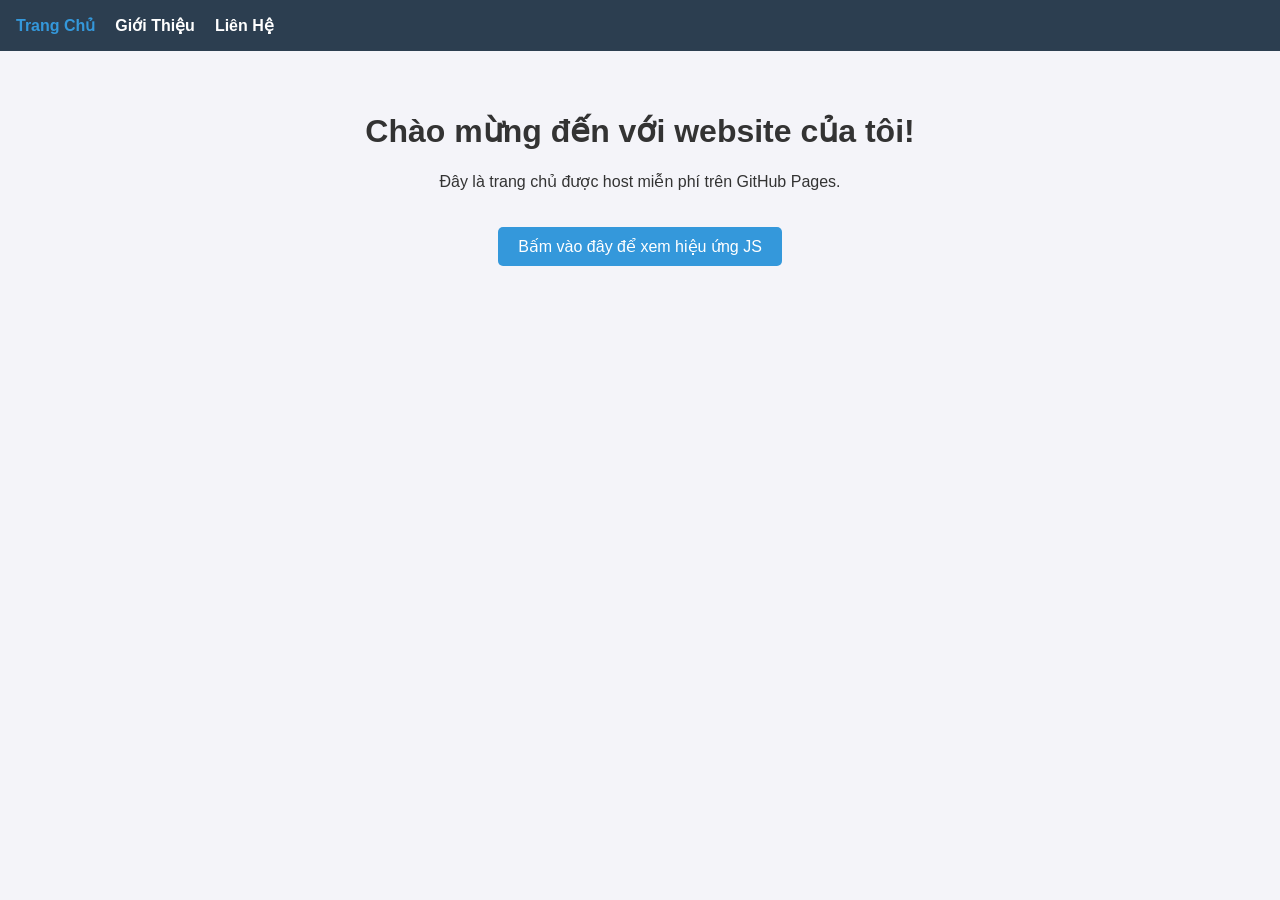
<file: index.html>
<!DOCTYPE html>
<html lang="vi">
<head>
    <meta charset="UTF-8">
    <meta name="viewport" content="width=device-width, initial-scale=1.0">
    <title>Trang Chủ - My Website</title>
    <link rel="stylesheet" href="style.css">
</head>
<body>
    <!-- Thanh điều hướng (Menu chuyển trang) -->
    <header>
        <nav>
            <ul>
                <li><a href="index.html" class="active">Trang Chủ</a></li>
                <li><a href="about.html">Giới Thiệu</a></li>
                <li><a href="contact.html">Liên Hệ</a></li>
            </ul>
        </nav>
    </header>

    <!-- Nội dung chính -->
    <main>
        <h1>Chào mừng đến với website của tôi!</h1>
        <p>Đây là trang chủ được host miễn phí trên GitHub Pages.</p>
        <button id="clickMeBtn">Bấm vào đây để xem hiệu ứng JS</button>
        <p id="message"></p>
    </main>

    <!-- Nhúng file JavaScript -->
    <script src="main.js"></script>
</body>
</html>
</file>
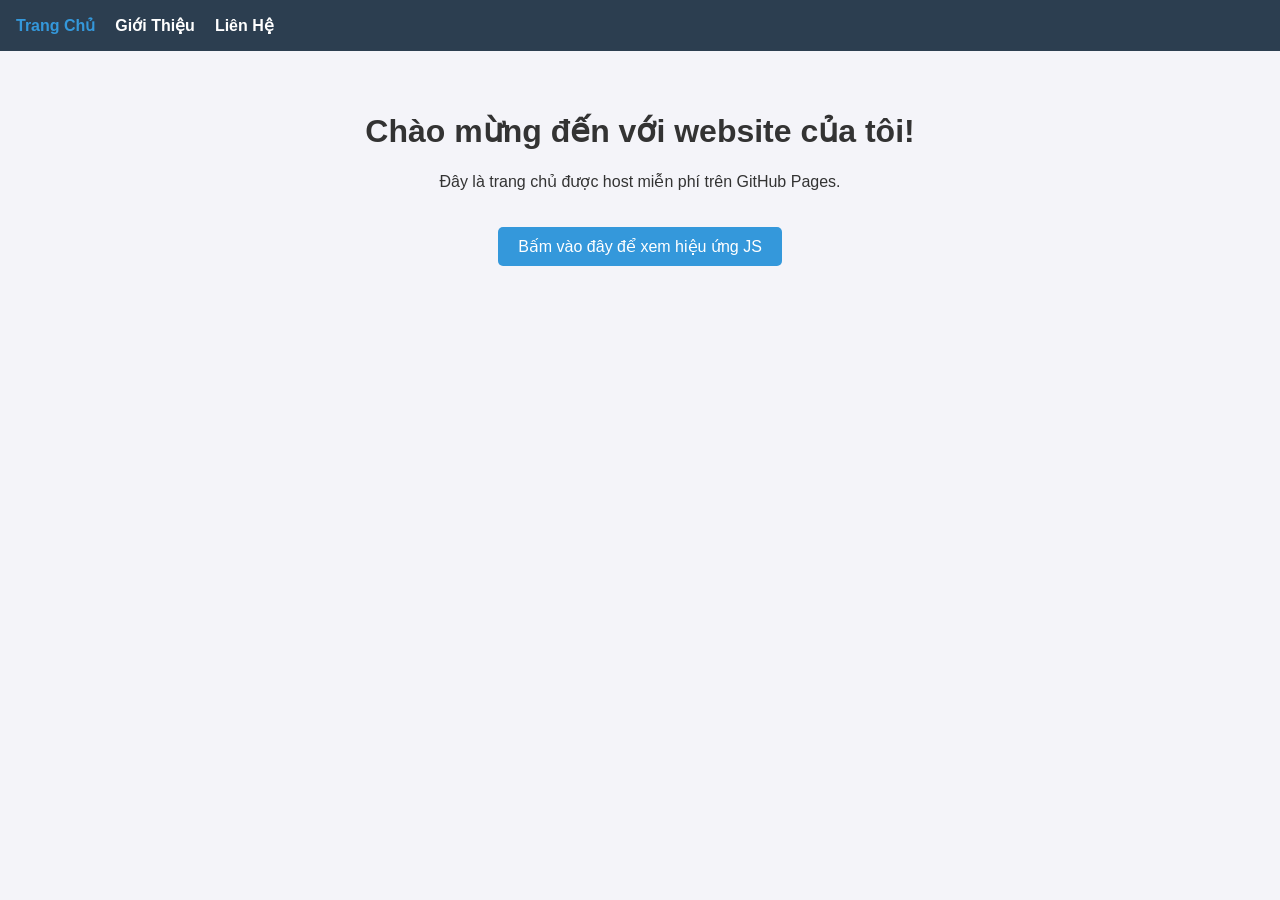
<file: test-website/index.html>
<!DOCTYPE html>
<html lang="vi">
<head>
    <meta charset="UTF-8">
    <meta name="viewport" content="width=device-width, initial-scale=1.0">
    <title>Trang Chủ - My Website</title>
    <link rel="stylesheet" href="css/style.css">
</head>
<body>
    <!-- Thanh điều hướng (Menu chuyển trang) -->
    <header>
        <nav>
            <ul>
                <li><a href="index.html" class="active">Trang Chủ</a></li>
                <li><a href="about.html">Giới Thiệu</a></li>
                <li><a href="contact.html">Liên Hệ</a></li>
            </ul>
        </nav>
    </header>

    <!-- Nội dung chính -->
    <main>
        <h1>Chào mừng đến với website của tôi!</h1>
        <p>Đây là trang chủ được host miễn phí trên GitHub Pages.</p>
        <button id="clickMeBtn">Bấm vào đây để xem hiệu ứng JS</button>
        <p id="message"></p>
    </main>

    <!-- Nhúng file JavaScript -->
    <script src="js/main.js"></script>
</body>
</html>
</file>
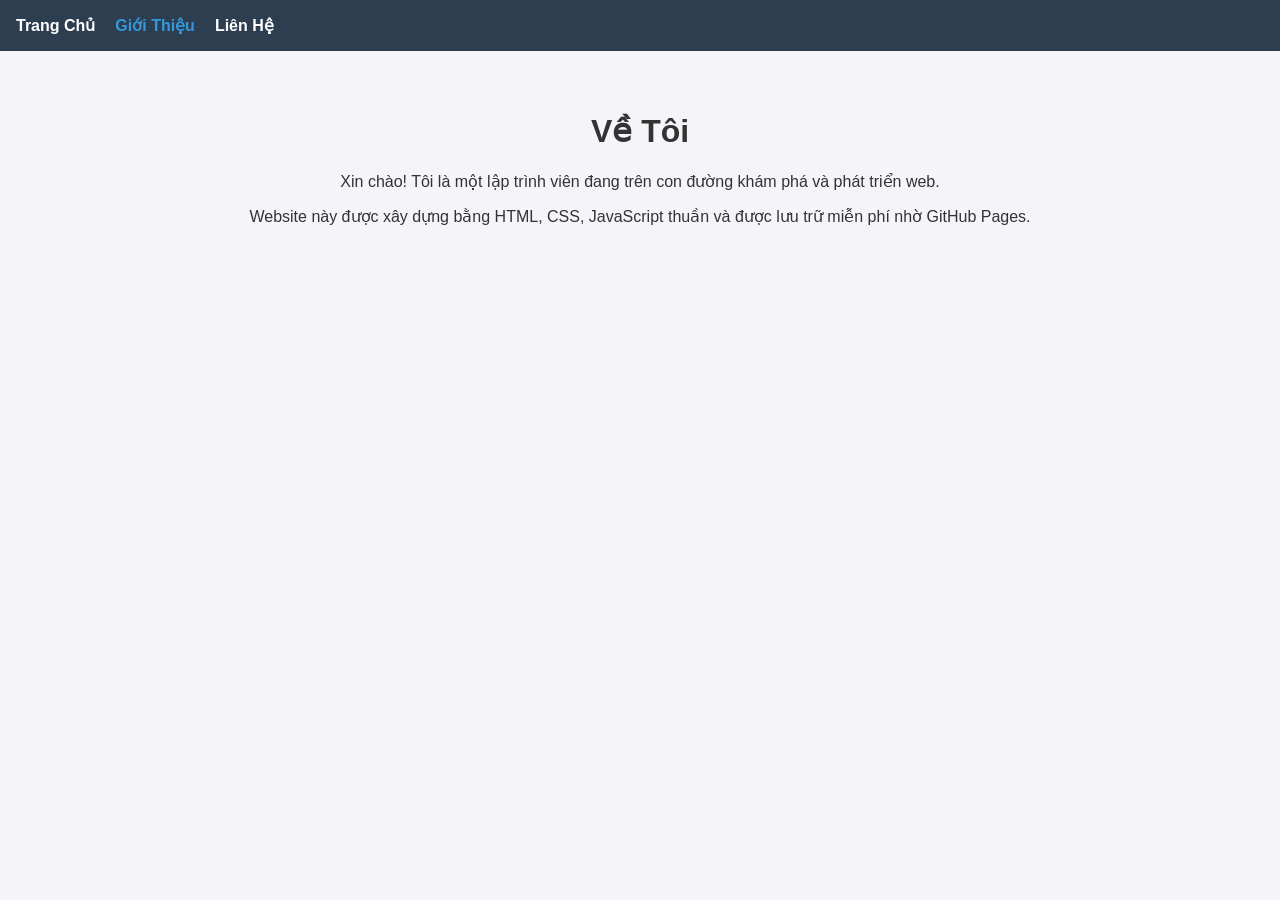
<file: about.html>
<!DOCTYPE html>
<html lang="vi">
<head>
    <meta charset="UTF-8">
    <meta name="viewport" content="width=device-width, initial-scale=1.0">
    <title>Giới Thiệu - My Website</title>
    <link rel="stylesheet" href="style.css">
</head>
<body>
    <!-- Thanh điều hướng -->
    <header>
        <nav>
            <ul>
                <li><a href="index.html">Trang Chủ</a></li>
                <li><a href="about.html">Giới Thiệu</a></li>
                <li><a href="contact.html">Liên Hệ</a></li>
            </ul>
        </nav>
    </header>

    <!-- Nội dung trang Giới thiệu -->
    <main>
        <h1>Về Tôi</h1>
        <p>Xin chào! Tôi là một lập trình viên đang trên con đường khám phá và phát triển web.</p>
        <p>Website này được xây dựng bằng HTML, CSS, JavaScript thuần và được lưu trữ miễn phí nhờ GitHub Pages.</p>
    </main>

    <script src="main.js"></script>
</body>
</html>
</file>
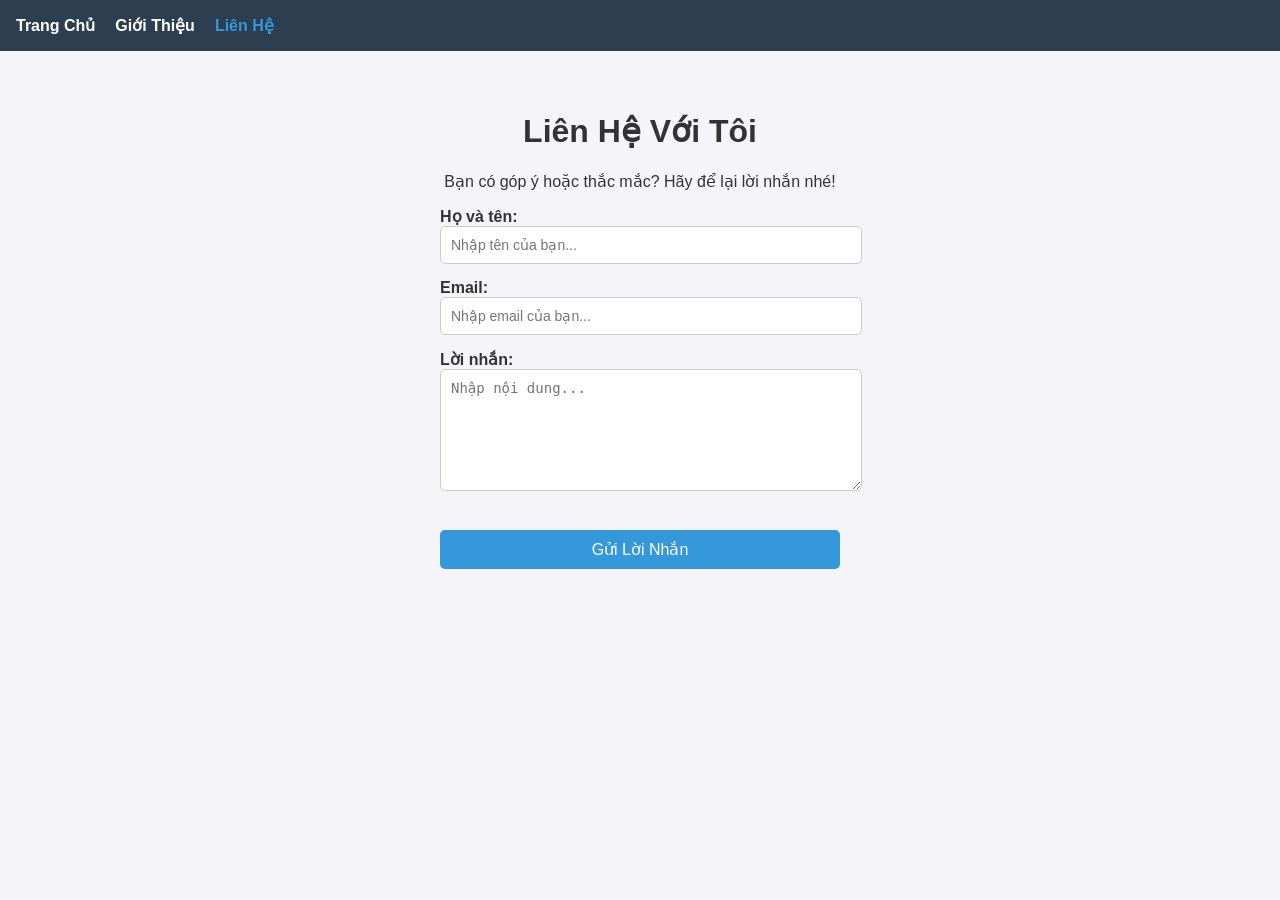
<file: contact.html>
<!DOCTYPE html>
<html lang="vi">
<head>
    <meta charset="UTF-8">
    <meta name="viewport" content="width=device-width, initial-scale=1.0">
    <title>Liên Hệ - My Website</title>
    <link rel="stylesheet" href="style.css">
    <style>
        /* CSS bổ sung riêng cho form liên hệ */
        .contact-form {
            max-width: 400px;
            margin: 0 auto;
            text-align: left;
            display: flex;
            flex-direction: column;
            gap: 15px;
        }
        .contact-form label {
            font-weight: bold;
        }
        .contact-form input, .contact-form textarea {
            width: 100%;
            padding: 10px;
            border: 1px solid #ccc;
            border-radius: 5px;
            font-size: 14px;
        }
        .contact-form textarea {
            resize: vertical;
            height: 100px;
        }
    </style>
</head>
<body>
    <!-- Thanh điều hướng -->
    <header>
        <nav>
            <ul>
                <li><a href="index.html">Trang Chủ</a></li>
                <li><a href="about.html">Giới Thiệu</a></li>
                <li><a href="contact.html">Liên Hệ</a></li>
            </ul>
        </nav>
    </header>

    <!-- Nội dung trang Liên hệ -->
    <main>
        <h1>Liên Hệ Với Tôi</h1>
        <p>Bạn có góp ý hoặc thắc mắc? Hãy để lại lời nhắn nhé!</p>
        
        <form class="contact-form" id="contactForm">
            <div>
                <label for="name">Họ và tên:</label>
                <input type="text" id="name" placeholder="Nhập tên của bạn..." required>
            </div>
            <div>
                <label for="email">Email:</label>
                <input type="email" id="email" placeholder="Nhập email của bạn..." required>
            </div>
            <div>
                <label for="messageBox">Lời nhắn:</label>
                <textarea id="messageBox" placeholder="Nhập nội dung..." required></textarea>
            </div>
            <button type="submit">Gửi Lời Nhắn</button>
        </form>
        <p id="formResponse" style="margin-top: 15px; font-weight: bold;"></p>
    </main>

    <!-- Nhúng file JS chính và đoạn code xử lý riêng cho form -->
    <script src="main.js"></script>
    <script>
        // Xử lý sự kiện khi bấm nút gửi form liên hệ
        document.getElementById("contactForm").addEventListener("submit", function(e) {
            e.preventDefault(); // Chặn việc load lại trang mặc định của form
            const name = document.getElementById("name").value;
            const responseP = document.getElementById("formResponse");
            
            responseP.textContent = `Cảm ơn bạn ${name}! Lời nhắn của bạn đã được ghi nhận 🎉`;
            responseP.style.color = "green";
            
            // Reset form sau khi gửi
            this.reset();
        });
    </script>
</body>
</html>
</file>
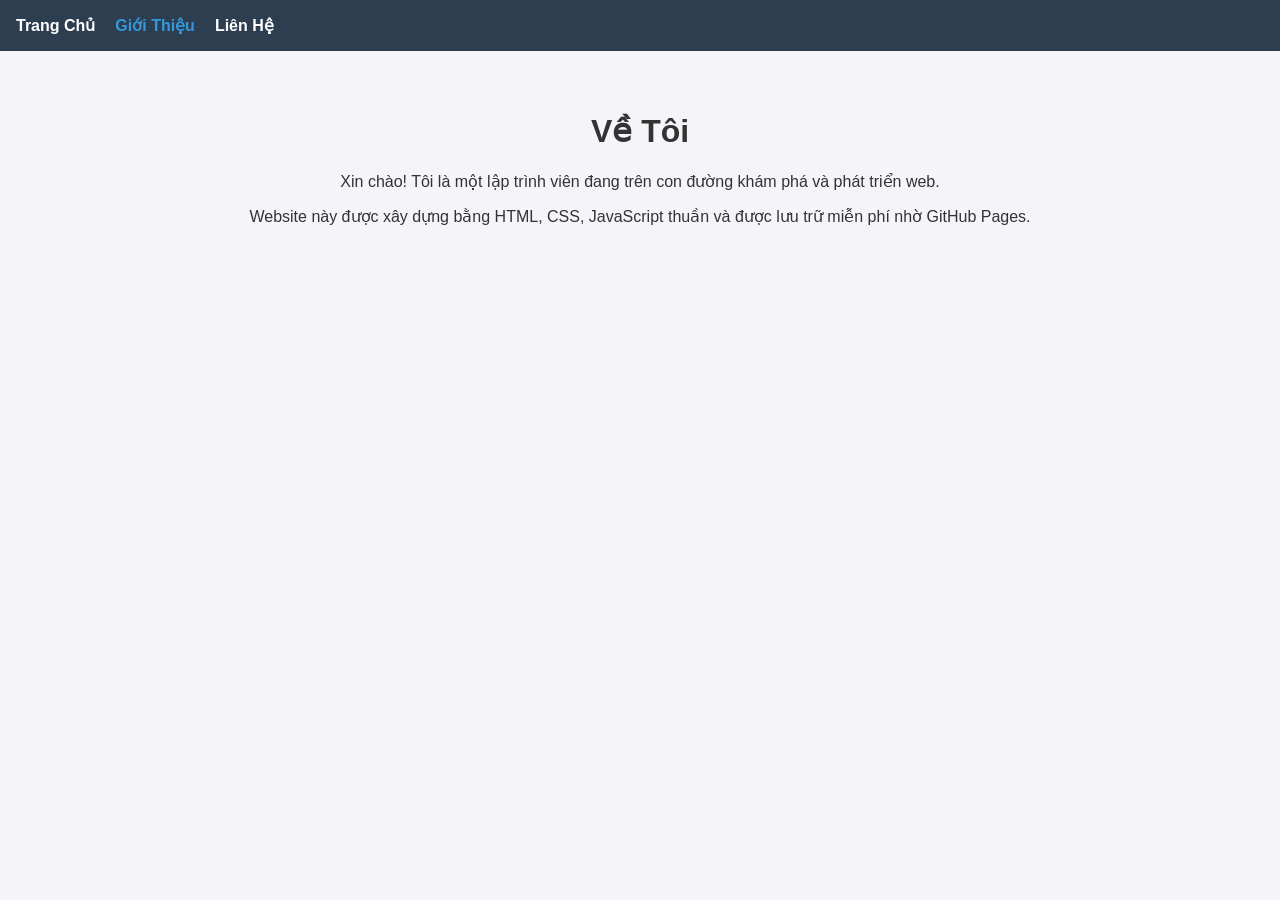
<file: test-website/about.html>
<!DOCTYPE html>
<html lang="vi">
<head>
    <meta charset="UTF-8">
    <meta name="viewport" content="width=device-width, initial-scale=1.0">
    <title>Giới Thiệu - My Website</title>
    <link rel="stylesheet" href="css/style.css">
</head>
<body>
    <!-- Thanh điều hướng -->
    <header>
        <nav>
            <ul>
                <li><a href="index.html">Trang Chủ</a></li>
                <li><a href="about.html">Giới Thiệu</a></li>
                <li><a href="contact.html">Liên Hệ</a></li>
            </ul>
        </nav>
    </header>

    <!-- Nội dung trang Giới thiệu -->
    <main>
        <h1>Về Tôi</h1>
        <p>Xin chào! Tôi là một lập trình viên đang trên con đường khám phá và phát triển web.</p>
        <p>Website này được xây dựng bằng HTML, CSS, JavaScript thuần và được lưu trữ miễn phí nhờ GitHub Pages.</p>
    </main>

    <script src="js/main.js"></script>
</body>
</html>
</file>
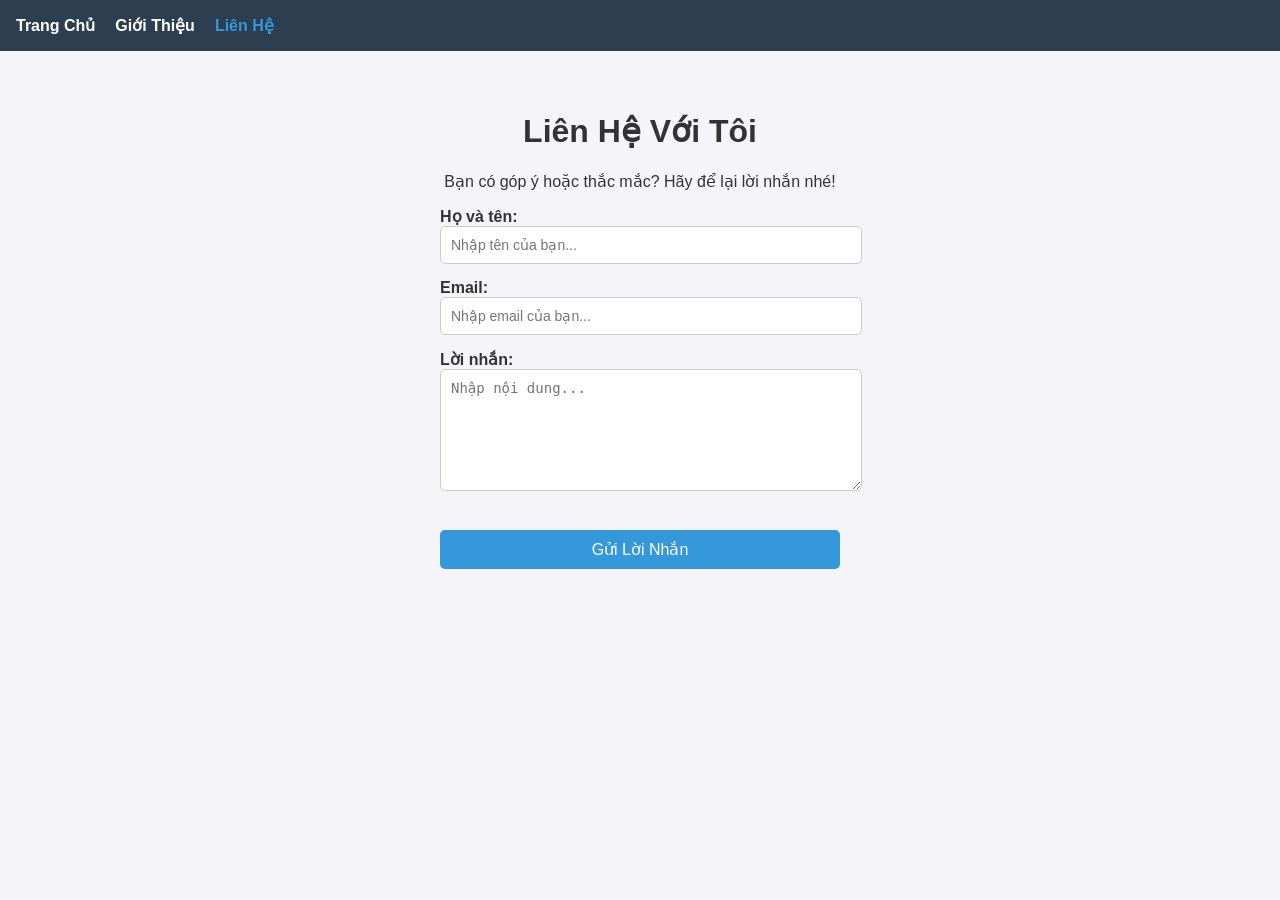
<file: test-website/contact.html>
<!DOCTYPE html>
<html lang="vi">
<head>
    <meta charset="UTF-8">
    <meta name="viewport" content="width=device-width, initial-scale=1.0">
    <title>Liên Hệ - My Website</title>
    <link rel="stylesheet" href="css/style.css">
    <style>
        /* CSS bổ sung riêng cho form liên hệ */
        .contact-form {
            max-width: 400px;
            margin: 0 auto;
            text-align: left;
            display: flex;
            flex-direction: column;
            gap: 15px;
        }
        .contact-form label {
            font-weight: bold;
        }
        .contact-form input, .contact-form textarea {
            width: 100%;
            padding: 10px;
            border: 1px solid #ccc;
            border-radius: 5px;
            font-size: 14px;
        }
        .contact-form textarea {
            resize: vertical;
            height: 100px;
        }
    </style>
</head>
<body>
    <!-- Thanh điều hướng -->
    <header>
        <nav>
            <ul>
                <li><a href="index.html">Trang Chủ</a></li>
                <li><a href="about.html">Giới Thiệu</a></li>
                <li><a href="contact.html">Liên Hệ</a></li>
            </ul>
        </nav>
    </header>

    <!-- Nội dung trang Liên hệ -->
    <main>
        <h1>Liên Hệ Với Tôi</h1>
        <p>Bạn có góp ý hoặc thắc mắc? Hãy để lại lời nhắn nhé!</p>
        
        <form class="contact-form" id="contactForm">
            <div>
                <label for="name">Họ và tên:</label>
                <input type="text" id="name" placeholder="Nhập tên của bạn..." required>
            </div>
            <div>
                <label for="email">Email:</label>
                <input type="email" id="email" placeholder="Nhập email của bạn..." required>
            </div>
            <div>
                <label for="messageBox">Lời nhắn:</label>
                <textarea id="messageBox" placeholder="Nhập nội dung..." required></textarea>
            </div>
            <button type="submit">Gửi Lời Nhắn</button>
        </form>
        <p id="formResponse" style="margin-top: 15px; font-weight: bold;"></p>
    </main>

    <!-- Nhúng file JS chính và đoạn code xử lý riêng cho form -->
    <script src="js/main.js"></script>
    <script>
        // Xử lý sự kiện khi bấm nút gửi form liên hệ
        document.getElementById("contactForm").addEventListener("submit", function(e) {
            e.preventDefault(); // Chặn việc load lại trang mặc định của form
            const name = document.getElementById("name").value;
            const responseP = document.getElementById("formResponse");
            
            responseP.textContent = `Cảm ơn bạn ${name}! Lời nhắn của bạn đã được ghi nhận 🎉`;
            responseP.style.color = "green";
            
            // Reset form sau khi gửi
            this.reset();
        });
    </script>
</body>
</html>
</file>
<file: style.css>
body {
    font-family: Arial, sans-serif;
    margin: 0;
    padding: 0;
    background-color: #f4f4f9;
    color: #333;
}

header {
    background-color: #2c3e50;
    padding: 1rem;
}

nav ul {
    list-style: none;
    display: flex;
    gap: 20px;
    margin: 0;
    padding: 0;
}

nav ul li a {
    color: white;
    text-decoration: none;
    font-weight: bold;
    transition: color 0.3s;
}

nav ul li a:hover, nav ul li a.active {
    color: #3498db;
}

main {
    padding: 40px;
    text-align: center;
}

button {
    padding: 10px 20px;
    background-color: #3498db;
    color: white;
    border: none;
    border-radius: 5px;
    cursor: pointer;
    font-size: 16px;
    margin-top: 20px;
}

button:hover {
    background-color: #2980b9;
}
</file>
<file: test-website/css/style.css>
body {
    font-family: Arial, sans-serif;
    margin: 0;
    padding: 0;
    background-color: #f4f4f9;
    color: #333;
}

header {
    background-color: #2c3e50;
    padding: 1rem;
}

nav ul {
    list-style: none;
    display: flex;
    gap: 20px;
    margin: 0;
    padding: 0;
}

nav ul li a {
    color: white;
    text-decoration: none;
    font-weight: bold;
    transition: color 0.3s;
}

nav ul li a:hover, nav ul li a.active {
    color: #3498db;
}

main {
    padding: 40px;
    text-align: center;
}

button {
    padding: 10px 20px;
    background-color: #3498db;
    color: white;
    border: none;
    border-radius: 5px;
    cursor: pointer;
    font-size: 16px;
    margin-top: 20px;
}

button:hover {
    background-color: #2980b9;
}
</file>
